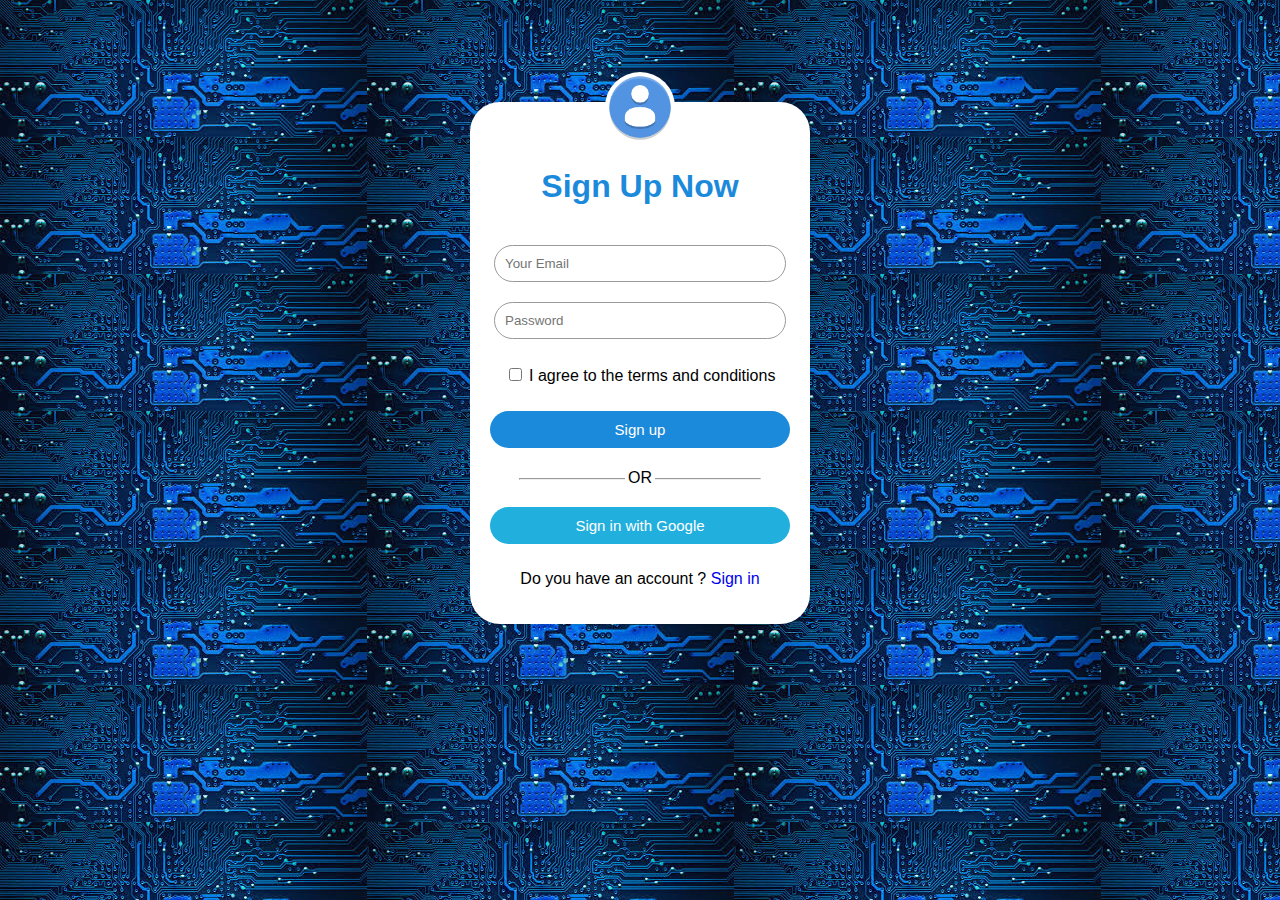
<file: index.html>
<!DOCTYPE html>
<html lang="en">
<head>
    <meta charset="UTF-8">
    <meta name="viewport" content="width=device-width, initial-scale=1.0">
    <title>Signup Page</title>
    <link rel="stylesheet" href="styles.css">
</head>
<body>
    <div class="sign-up-form">
        <img src="icon.png" alt="Icon">
        <h1>Sign Up Now</h1>
        <form>
            <input type="email" name="Email" class="input-box" placeholder="Your Email">
            <input type="password" name="Password" class="input-box" placeholder="Password">
            <p><span><input type="checkbox" name="Terms"></span> I agree to the terms and conditions</p>
            <button class="signup-btn">Sign up</button>
            <hr>
            <p class="or">OR</p>
            <button class="google-btn">Sign in with Google</button>
            <p>Do you have an account ? <a href="#">Sign in</a></p>
        </form>
    </div>
</body>
</html>
</file>
<file: styles.css>
body {
    margin: 0;
    padding: 0;
    box-sizing: border-box;
    font-family: sans-serif;
    background-image: url(background.jpeg);
}
.sign-up-form{
    width: 300px;
    border-radius: 30px;
    box-shadow: 0 0 3px 0 rgba(0, 0, 0, 0.3);
    background: #fff;
    padding: 20px;
    margin: 8% auto 0;
    text-align: center;
}
.sign-up-form h1 {
    color: #1c8adb;
    margin-bottom: 30px;
}
.input-box{
    border-radius: 20px;
    padding: 10px;
    margin: 10px 0;
    width: 90%;
    border: 1px solid #999;
    outline: none;
}
button{
    color: #fff;
    width: 100%;
    padding: 10px;
    border-radius: 20px;
    font-size: 15px;
    margin: 10px 0;
    border: none;
    outline: none;
    cursor: pointer;
}
.signup-btn{
    background-color: #1c8adb;
}
.google-btn{
    background-color: #21afde;
}
a{
    text-decoration: none;
}
hr{
    margin-top: 20px;
    width: 80%;
}
.or{
    background: #fff;
    width: 30px;
    margin: -19px auto 10px;
}
img{
    width: 70px;
    margin-top: -50px;
    border-radius: 50px;
}
</file>
